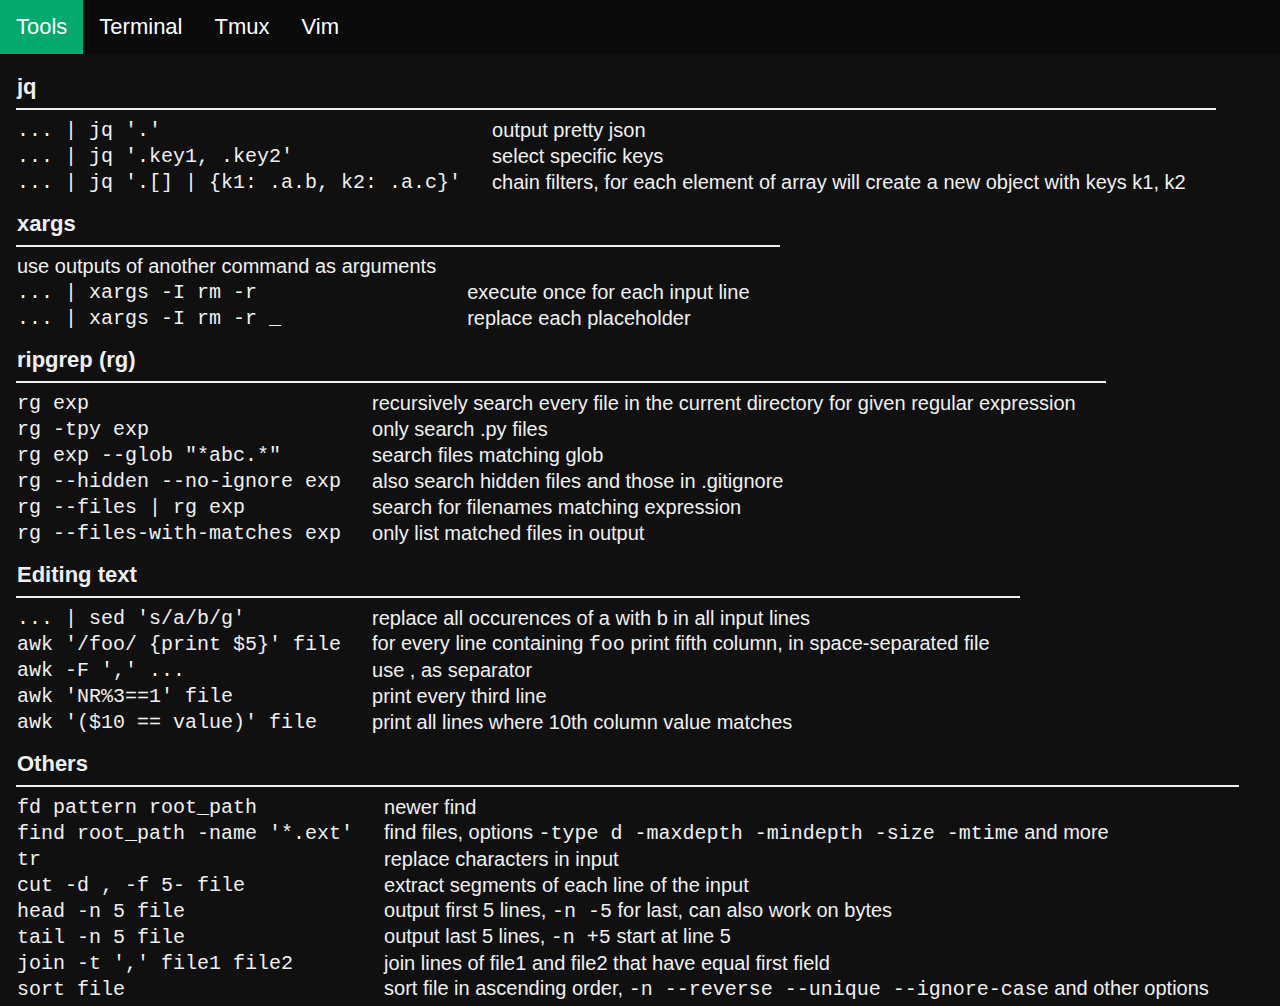
<file: site/index.html>
<!DOCTYPE html>
<html>

<head>
    <meta charset="utf-8"/>
    <link rel="stylesheet" href="styles.css">
    <title>Help</title>
</head>
<body>
    <div class="topnav">
                
        <a id="nav0" onClick="setMD( 0 )">Tools</a>
                
        <a id="nav1" onClick="setMD( 1 )">Terminal</a>
                
        <a id="nav2" onClick="setMD( 2 )">Tmux</a>
                
        <a id="nav3" onClick="setMD( 3 )">Vim</a>
        
    </div> 
    <div id="content" class="content"></div>
    <script src="marked.min.js"></script>
    <script>
        marked.use({
            gfm: true,
        })

        const contentArray = [
        
            ["nav0", "\n| jq | |\n| --- | --- |\n`... \\| jq '.'` | output pretty json\n`... \\| jq '.key1, .key2'` | select specific keys\n`... \\| jq '.[] \\| {k1: .a.b, k2: .a.c}'` | chain filters, for each element of array will create a new object with keys k1, k2\n\n\n| xargs |  |\n| --- | --- |\nuse outputs of another command as arguments |\n`... \\| xargs -I rm -r` | execute once for each input line\n`... \\| xargs -I rm -r _` | replace each placeholder\n\n| ripgrep (rg) | |\n| --- | --- |\n`rg exp` | recursively search every file in the current directory for given regular expression\n`rg -tpy exp` | only search .py files\n`rg exp --glob \"*abc.*\"` | search files matching glob\n`rg --hidden --no-ignore exp` | also search hidden files and those in .gitignore\n`rg --files \\| rg exp` | search for filenames matching expression\n`rg --files-with-matches exp` | only list matched files in output\n\n| Editing text | |\n| --- | --- |\n`... \\| sed 's/a/b/g'` | replace all occurences of a with b in all input lines\n`awk '/foo/ {print $5}' file` | for every line containing `foo` print fifth column, in space-separated file\n`awk -F ',' ...` | use , as separator\n`awk 'NR%3==1' file` | print every third line\n`awk '($10 == value)' file` | print all lines where 10th column value matches\n\n| Others | |\n| --- | --- |\n`fd pattern root_path` | newer find\n`find root_path -name '*.ext'` | find files, options `-type d -maxdepth -mindepth -size -mtime` and more\n`tr` | replace characters in input\n`cut -d , -f 5- file` | extract segments of each line of the input\n`head -n 5 file` | output first 5 lines, `-n -5` for last, can also work on bytes\n`tail -n 5 file` | output last 5 lines, `-n +5` start at line 5\n`join -t ',' file1 file2` | join lines of file1 and file2 that have equal first field\n`sort file` | sort file in ascending order, `-n --reverse --unique --ignore-case` and other options\n"], 
        
            ["nav1", "\n| Terminal | |\n| --- | --- |\n`Ctrl+Space` | accept result of autosuggestions\n`Ctrl+t` | insert result of fzf\n`Ctrl+r` | fuzzy search command history \n`Alt+d` | fuzzy cd\n`Ctrl+w/u/a/e` | delete word/line/start/end\n`!!` | last command\n`!*`  | last command's parameters\n`Key=value; command` | set variables\n`ls **/*.txt`  | all dirs and subdirs\n`ls **/*(.Lm+250)` | files larger than 250mb\n`ls \\| xargs -i cmd {}` | repeat for every input, placeholder `{}`\n`man ascii` | for ASCII table\n`take x`  | to create directory and cd\n`rd` | remove dir\n`d / cd -3`  | print last pwds, goto 3 in that list\n`copypath`  | copy pwd to clipboard\n`copyfile`  | copy file contents\n`glances` |  system monitor\n`httpie` |  http client\n\n| Regex (Perl) | |\n| --- | --- |\n`.`  | any char\n`x?` | optional\n`x* / x+ / x{n}` | 0+ / 1+ / n times\n`x \\| y` | or\n`()` |  grouping\n`[a-z0-9] [aez]` | char sets \n`^x` |  x at start \n`x$` |  x at end\n`\\d \\w` |  digit, letter + digit + _ \n`grep -P \"^a[0-9]{12}.txt\"` | \n"], 
        
            ["nav2", "\n| General | |\n| --- | --- |\n`i` | fuzzy cheat.sh\n`:` | to enter command mode\n`new -s xyz` |  start a new session\n`Ctrl+d` | kill pane/window/session\n`[` | enter copy mode, vim keybinds work\n\n| Sessions | |\n| --- | --- |\n`tmux kill-session -t xyz` | kill a session\n`$` | rename session\n`d` | detach from session\n`s` | list sessions\n`w` |  list sessions + window preview\n`( / )` |  previous/next session\n\n| Windows | |\n| --- | --- |\n`c` | create \n`,` | rename\n`\u0026` | close \n`p / n` | previous/next\n`0...9` | window by number\n`:swap-window -s 2 -t 1` |  swap windows, `-t -1` to move current to the left\n\n| Panes | |\n| --- | --- |\n`;` |  goto last active\n`% / \"` |  split vertically / horizontally\n`{ / }` | move current pane left / right\n`Space` |  toggle pane layouts\n`q` |  show pane numbers\n`z` |  toggle zoom \n`!` | convert pane to window\n`h j k l` | resize\n"], 
        
            ["nav3", " To learn, you have to slow down a bit, think about what you want to accomplish and then think of a way to accomplish it.\n\n| Move in line | |\n| --- | --- |\n`ea` | insert at end of word\n`\u003cesc\u003eEa` | when inserting `()` move after `)` and keep typing\n\n\n| Move between lines | |\n| --- | --- |\n`5j` | relative jumps\n`/, ?` | find where possible\n`]] [[` | go to next/prev occurrence of word under cursor\n`*` |  to search for word under cursor, `#` for prev\n`o / O` | in visual mode move between ends\n`-` | first char in line above\n`C-o / C-i` | navigate jumplist back/forward, e.g. after goto def or `gg`, not all movements are recorded\n`m'` | add a pos to jumplist\n`gi` | last position you were in insert mode in\n`m[a-z]` | set mark, lowercase specific to buffer, uppercase between buffers\n`'[a-z]`| jump to mark\n`{ }` | jump between paragraphs\n\n### Navigating files\n* fuzzy finder/telescope to open\n* `gs` `gws` to fuzzy find LSP symbols\n    * can type e.g. `function` after keyword to match only a certain type of symbol\n* quickfix list\n\t* populate\n\t\t* with search results from telescope `C-q`\n\t\t* run a tool like make/compiler/linter/tests that output a list of files + lines\n\t* how to use\n\t\t* `:cope(n)` show list or use telescope\n\t\t* `:cnext :cprev` or keybinds to jump to next/prev\n\t\t* `:cdo` to apply an operation to every item in quickfix list, can be used with macros\n\t\t* can have multiple quickfix lists and you can move between them `:colder  :cnewer`\n\t\n\n| Editing | |\n| --- | --- |\n`C+w` | delete word before cursor\n`C+j` | insert line break\n`C+t/d` | indent/deindent\n`sa / sd / sr` | surround\n`ciw fn() \u003cesc\u003e p`\t| surround word with function call\n`J / gJ` | join line below (without spaces)\n`viwp` | pase and replace a word\n`vi({[p` | replace inside bracket\n`gp / gP` | paste and move cursor after pasted text\n`gpa` | paste and keep typing\n`cc / S / C` | change line, to end of line\n`gcc` | toggle line comment\n`gu / gU` |  switch to lower/upper up to motion\n` = ap` | align paragraph\n`C-a C-a` | increment\n`C-x` | decrement\n`:earlier 1f` | undo to last write, back with `later 1f`\n\n\n| Text objects | |\n| --- | --- |\n`ax / ix` | outer/inner textobject\n`anx / inx / alx / ilx` | next/last instance of outer/inner textobject\n`b` | bracket `( { [`\n`B` | curly bracket `{`\n`q` | quote\n`a` | argument\n`F` | function\n`f` | function call\n`i` | block (if, for, ...), support depends on language\n\n\n| Ex Commands | |\n| --- | --- |\n`C-n / C-p` | next / prev command in history\n`q: / C-f` | open command line window from normal/command line mode\n`:quit :close :exit` | close command line window\n`:norm` | to run a key sequence in normal mode\n`:15,20norm @q` | replay macro on lines 15 to 20\n`:s` | search and replace, see below\n`:5,$x` | last line in file\n`:%x` | entire file\n`:1,/that line/x` | first line that matches \"that line\"\n\n\n| Search and Replace | |\n| --- | --- |\n`:s/old/new` | replace first match in line\n`:s/old/new/g` | replace all in line\n`:%s/old/new/g` | replace all in file\n`:%s/old/new/g` | ask for confirmation\n`:%s/old/new/gi` | ignore case\n`:g/pattern/norm A` |  run command on every line with a matches\n\n\n| Macros | |\n| --- | --- |\n`qx` |  record into register x\n`q` |  stop recording\n`@x` |  replay x\n\nFor better macros\n* `^` in the beginning to go to start of line, so that you can later apply the macro anywhere in the line\n* avoid `hjkl` motions if possible, if you e.g. use `f` or `/` to find it makes it more repeatable\n* can be nested and recursive, i.e. call another macro or itself\n\n\n| LSP, Diagnostics and co. | |\n| --- | --- |\n`K K` |  to move into hover window\n`L` | signature help\n`ee` | show diagnostics\n`en / ep` | next/prev diagnostic\n\n\n| Windows | |\n| --- | --- |\n`C+ws/C+wv` | split window horizontally/vertically\n`:q / C+wq` | close window\n`C+w +/-/\u003e/\u003c/=` | to change height/width of a window, make equal with ` = `\n"], 
        
        ]

        selectedIndex = 0

        function setMD(i) {
            document.getElementById("content").innerHTML =
                marked.parse(contentArray[i][1]);
            document.getElementById("nav"+selectedIndex).removeAttribute("class")
            document.getElementById("nav"+i).setAttribute("class", "active")

            selectedIndex = i
        }

        setMD(0)
    </script>
</body>
</html>
</file>
<file: site/styles.css>
body {
  margin: 0;
  background-color: #101010;
  font-family: Arial, Helvetica, sans-serif;
}

.content {
  color: #f0f0f0;
  font-size: 20px;
  padding: 4px 16px;
}

/* Add a black background color to the top navigation */
.topnav {
  background-color: #0A0A0A;
  overflow: hidden;
}

/* Style the links inside the navigation bar */
.topnav a {
  float: left;
  color: white;
  text-align: center;
  padding: 14px 16px;
  text-decoration: none;
  font-size: 22px;
}

/* Change the color of links on hover */
.topnav a:hover {
  background-color: #d0d0d0;
  color: black;
}

/* Add a color to the active/current link */
.topnav a.active {
  background-color: #04AA6D;
  color: white;
}

th, td {
    padding-right: 30px;
}

th {
    text-align: left;
    font-size: 22px;
    padding-bottom: 8px;
    padding-top: 16px;
    /* border-bottom: 2px solid; */
}

table {
    border-collapse: collapse;
}

thead tr:first-child {
    border-bottom: 2px solid;
}

tbody tr:first-child td {
    padding-top: 8px;
}
</file>
